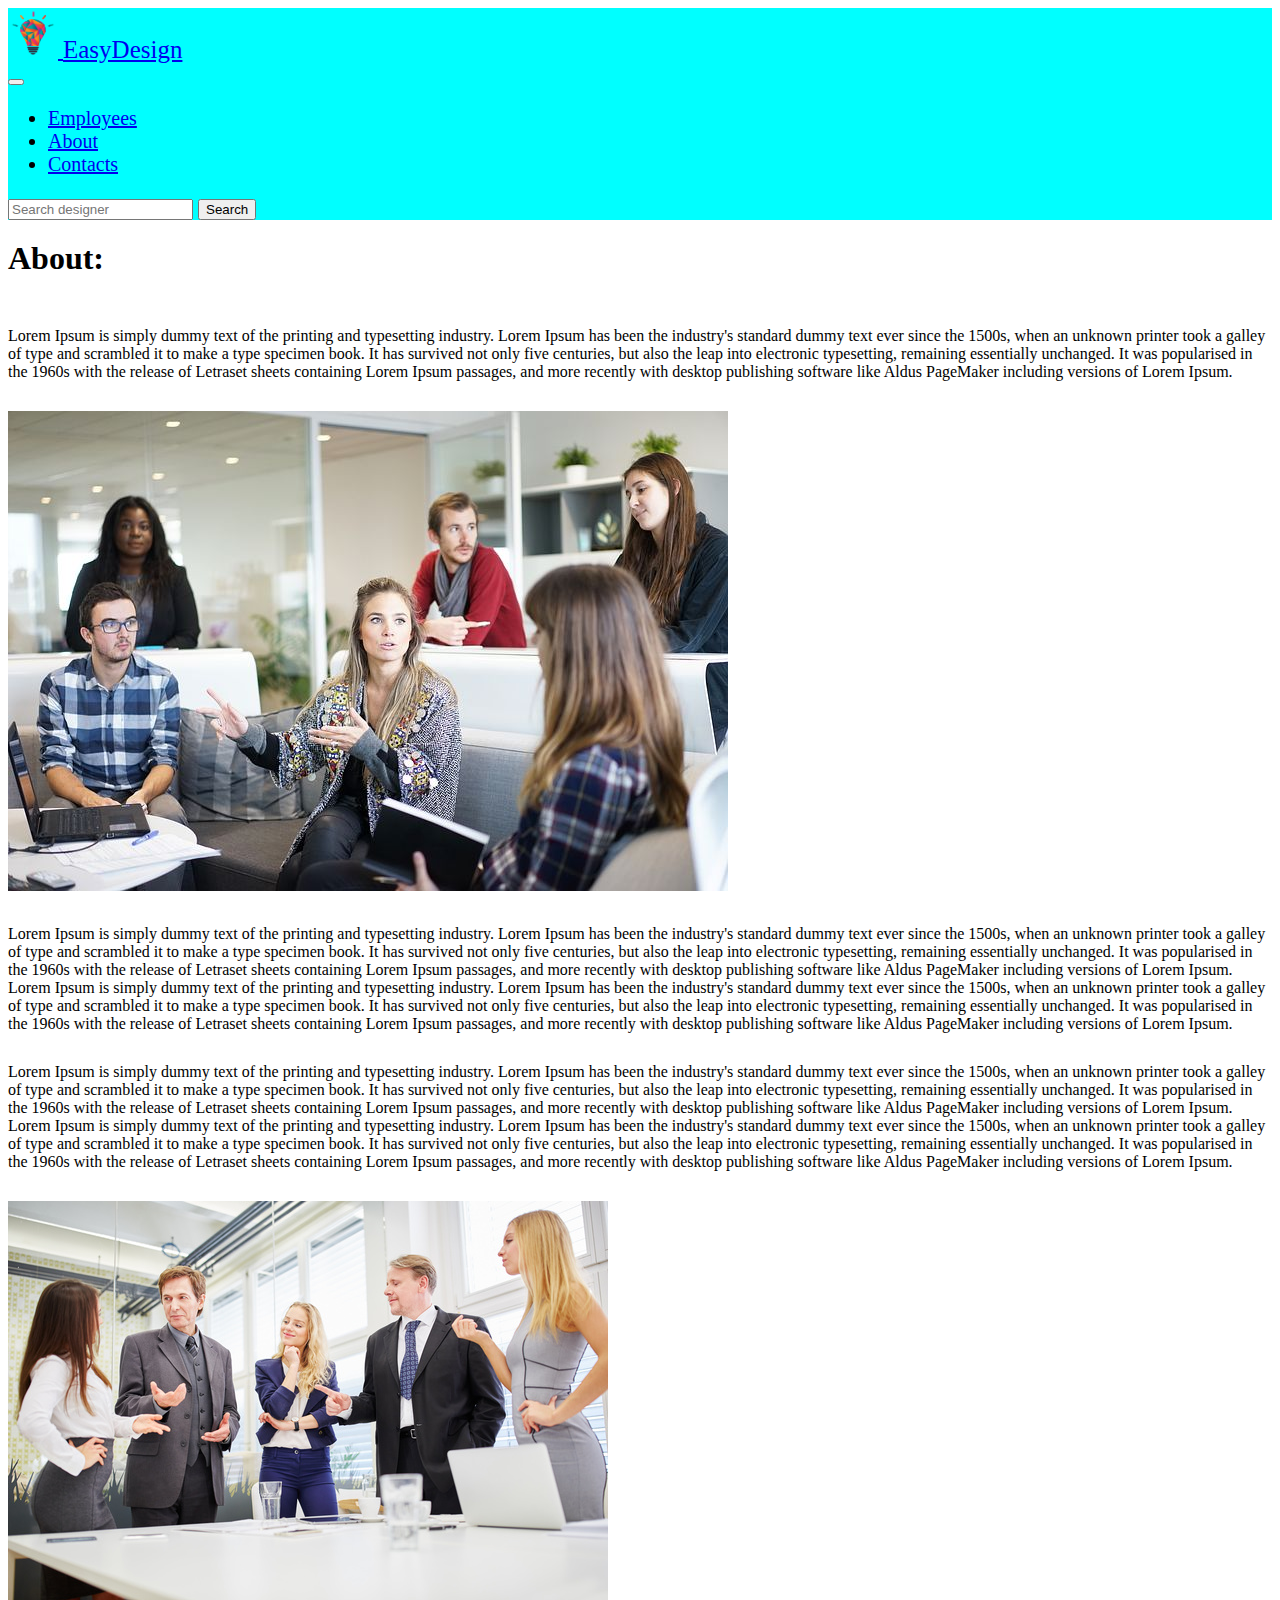
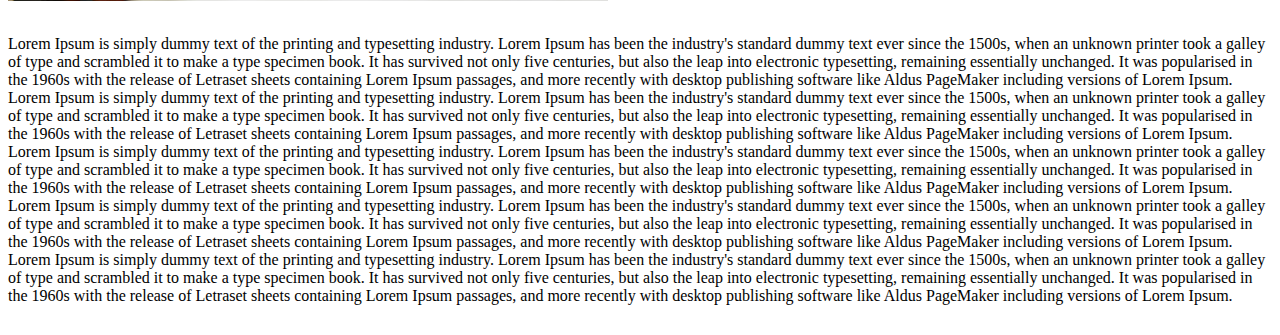
<file: about.html>
<!DOCTYPE html>
<html lang="en">
<head>
    <meta charset="UTF-8">
    <title>About</title>
    <link rel="icon" href="img/logo.png" type="image/icon type">

    <!-- CSS only -->
    <link href="https://cdn.jsdelivr.net/npm/bootstrap@5.1.3/dist/css/bootstrap.min.css" rel="stylesheet"
          integrity="sha384-1BmE4kWBq78iYhFldvKuhfTAU6auU8tT94WrHftjDbrCEXSU1oBoqyl2QvZ6jIW3" crossorigin="anonymous">

    <!-- JavaScript Bundle with Popper -->
    <script src="https://cdn.jsdelivr.net/npm/bootstrap@5.1.3/dist/js/bootstrap.bundle.min.js"
            integrity="sha384-ka7Sk0Gln4gmtz2MlQnikT1wXgYsOg+OMhuP+IlRH9sENBO0LRn5q+8nbTov4+1p"
            crossorigin="anonymous"></script>

    <link href="css.css" rel="stylesheet" type="text/css">

</head>
<body>
<header class="page-header">
    <nav class="navbar navbar-expand-lg navbar-light bg-light">
        <div class="container">

            <nav class="navbar navbar-light bg-light">
                <a class="navbar-brand" href="index.html">
                    <img src="img/logo.png" class="d-inline-block align-top logo" alt="">

                </a>
                <a class="navbar-brand web_name" href="index.html">
                    EasyDesign
                </a>
            </nav>

            <button class="navbar-toggler" type="button" data-bs-toggle="collapse"
                    data-bs-target="#navbarSupportedContent" aria-controls="navbarSupportedContent"
                    aria-expanded="false" aria-label="Toggle navigation">
                <span class="navbar-toggler-icon"></span>
            </button>
            <div class="collapse navbar-collapse" id="navbarSupportedContent">
                <ul class="navbar-nav me-auto mb-2 mb-lg-0">

                    <li class="nav-item">
                        <a class="nav-link" href="employees.html">Employees</a>
                    </li>
                    <li class="nav-item">
                        <a class="nav-link" href="about.html">About</a>
                    </li>
                    <li class="nav-item">
                        <a class="nav-link" href="contacts.html">Contacts</a>
                    </li>


                </ul>
                <form class="d-flex">
                    <input class="form-control me-2" type="search" placeholder="Search designer" aria-label="Search">
                    <button class="btn btn-outline-success" type="submit">Search</button>

                </form>
            </div>
        </div>
    </nav>
</header>


<section>
    <div class="container">
        <h1 class="container h1_title"> About: </h1>
        <div class="row align-items-center">
            <div class="col-12 margin_bottom">
                Lorem Ipsum is simply dummy text of the printing and typesetting industry.
                Lorem Ipsum has been the industry's standard dummy text ever since the 1500s,
                when an unknown printer took a galley of type and scrambled it to make a type specimen book.
                It has survived not only five centuries, but also the leap into electronic typesetting,
                remaining essentially unchanged. It was popularised in the 1960s with the release of Letraset sheets
                containing Lorem Ipsum passages, and more recently with desktop publishing software like Aldus PageMaker
                including versions of Lorem Ipsum.
            </div>
            <div class="col-xl-6 col-lg-12 margin_bottom">
                <img class="contacts_img w-100" src="img/about_1.jpg" alt="">
            </div>
            <div class="col-xl-6 col-lg-12 margin_bottom">
                Lorem Ipsum is simply dummy text of the printing and typesetting industry.
                Lorem Ipsum has been the industry's standard dummy text ever since the 1500s,
                when an unknown printer took a galley of type and scrambled it to make a type specimen book.
                It has survived not only five centuries, but also the leap into electronic typesetting,
                remaining essentially unchanged. It was popularised in the 1960s with the release of Letraset sheets
                containing Lorem Ipsum passages, and more recently with desktop publishing software like Aldus PageMaker
                including versions of Lorem Ipsum.
                Lorem Ipsum is simply dummy text of the printing and typesetting industry.
                Lorem Ipsum has been the industry's standard dummy text ever since the 1500s,
                when an unknown printer took a galley of type and scrambled it to make a type specimen book.
                It has survived not only five centuries, but also the leap into electronic typesetting,
                remaining essentially unchanged. It was popularised in the 1960s with the release of Letraset sheets
                containing Lorem Ipsum passages, and more recently with desktop publishing software like Aldus PageMaker
                including versions of Lorem Ipsum.
            </div>

            <div class="col-xl-6 col-lg-12 margin_bottom">
                Lorem Ipsum is simply dummy text of the printing and typesetting industry.
                Lorem Ipsum has been the industry's standard dummy text ever since the 1500s,
                when an unknown printer took a galley of type and scrambled it to make a type specimen book.
                It has survived not only five centuries, but also the leap into electronic typesetting,
                remaining essentially unchanged. It was popularised in the 1960s with the release of Letraset sheets
                containing Lorem Ipsum passages, and more recently with desktop publishing software like Aldus PageMaker
                including versions of Lorem Ipsum.
                Lorem Ipsum is simply dummy text of the printing and typesetting industry.
                Lorem Ipsum has been the industry's standard dummy text ever since the 1500s,
                when an unknown printer took a galley of type and scrambled it to make a type specimen book.
                It has survived not only five centuries, but also the leap into electronic typesetting,
                remaining essentially unchanged. It was popularised in the 1960s with the release of Letraset sheets
                containing Lorem Ipsum passages, and more recently with desktop publishing software like Aldus PageMaker
                including versions of Lorem Ipsum.
            </div>
            <div class="col-xl-6 col-lg-12 margin_bottom">
                <img class="contacts_img w-100" src="img/about_2.jpg" alt="">
            </div>
            <div class="col-12 margin_bottom">
                Lorem Ipsum is simply dummy text of the printing and typesetting industry.
                Lorem Ipsum has been the industry's standard dummy text ever since the 1500s,
                when an unknown printer took a galley of type and scrambled it to make a type specimen book.
                It has survived not only five centuries, but also the leap into electronic typesetting,
                remaining essentially unchanged. It was popularised in the 1960s with the release of Letraset sheets
                containing Lorem Ipsum passages, and more recently with desktop publishing software like Aldus PageMaker
                including versions of Lorem Ipsum.
                Lorem Ipsum is simply dummy text of the printing and typesetting industry.
                Lorem Ipsum has been the industry's standard dummy text ever since the 1500s,
                when an unknown printer took a galley of type and scrambled it to make a type specimen book.
                It has survived not only five centuries, but also the leap into electronic typesetting,
                remaining essentially unchanged. It was popularised in the 1960s with the release of Letraset sheets
                containing Lorem Ipsum passages, and more recently with desktop publishing software like Aldus PageMaker
                including versions of Lorem Ipsum.
                Lorem Ipsum is simply dummy text of the printing and typesetting industry.
                Lorem Ipsum has been the industry's standard dummy text ever since the 1500s,
                when an unknown printer took a galley of type and scrambled it to make a type specimen book.
                It has survived not only five centuries, but also the leap into electronic typesetting,
                remaining essentially unchanged. It was popularised in the 1960s with the release of Letraset sheets
                containing Lorem Ipsum passages, and more recently with desktop publishing software like Aldus PageMaker
                including versions of Lorem Ipsum.
                Lorem Ipsum is simply dummy text of the printing and typesetting industry.
                Lorem Ipsum has been the industry's standard dummy text ever since the 1500s,
                when an unknown printer took a galley of type and scrambled it to make a type specimen book.
                It has survived not only five centuries, but also the leap into electronic typesetting,
                remaining essentially unchanged. It was popularised in the 1960s with the release of Letraset sheets
                containing Lorem Ipsum passages, and more recently with desktop publishing software like Aldus PageMaker
                including versions of Lorem Ipsum.
                Lorem Ipsum is simply dummy text of the printing and typesetting industry.
                Lorem Ipsum has been the industry's standard dummy text ever since the 1500s,
                when an unknown printer took a galley of type and scrambled it to make a type specimen book.
                It has survived not only five centuries, but also the leap into electronic typesetting,
                remaining essentially unchanged. It was popularised in the 1960s with the release of Letraset sheets
                containing Lorem Ipsum passages, and more recently with desktop publishing software like Aldus PageMaker
                including versions of Lorem Ipsum.
            </div>
        </div>

    </div>
</section>

</body>
</html>
</file>
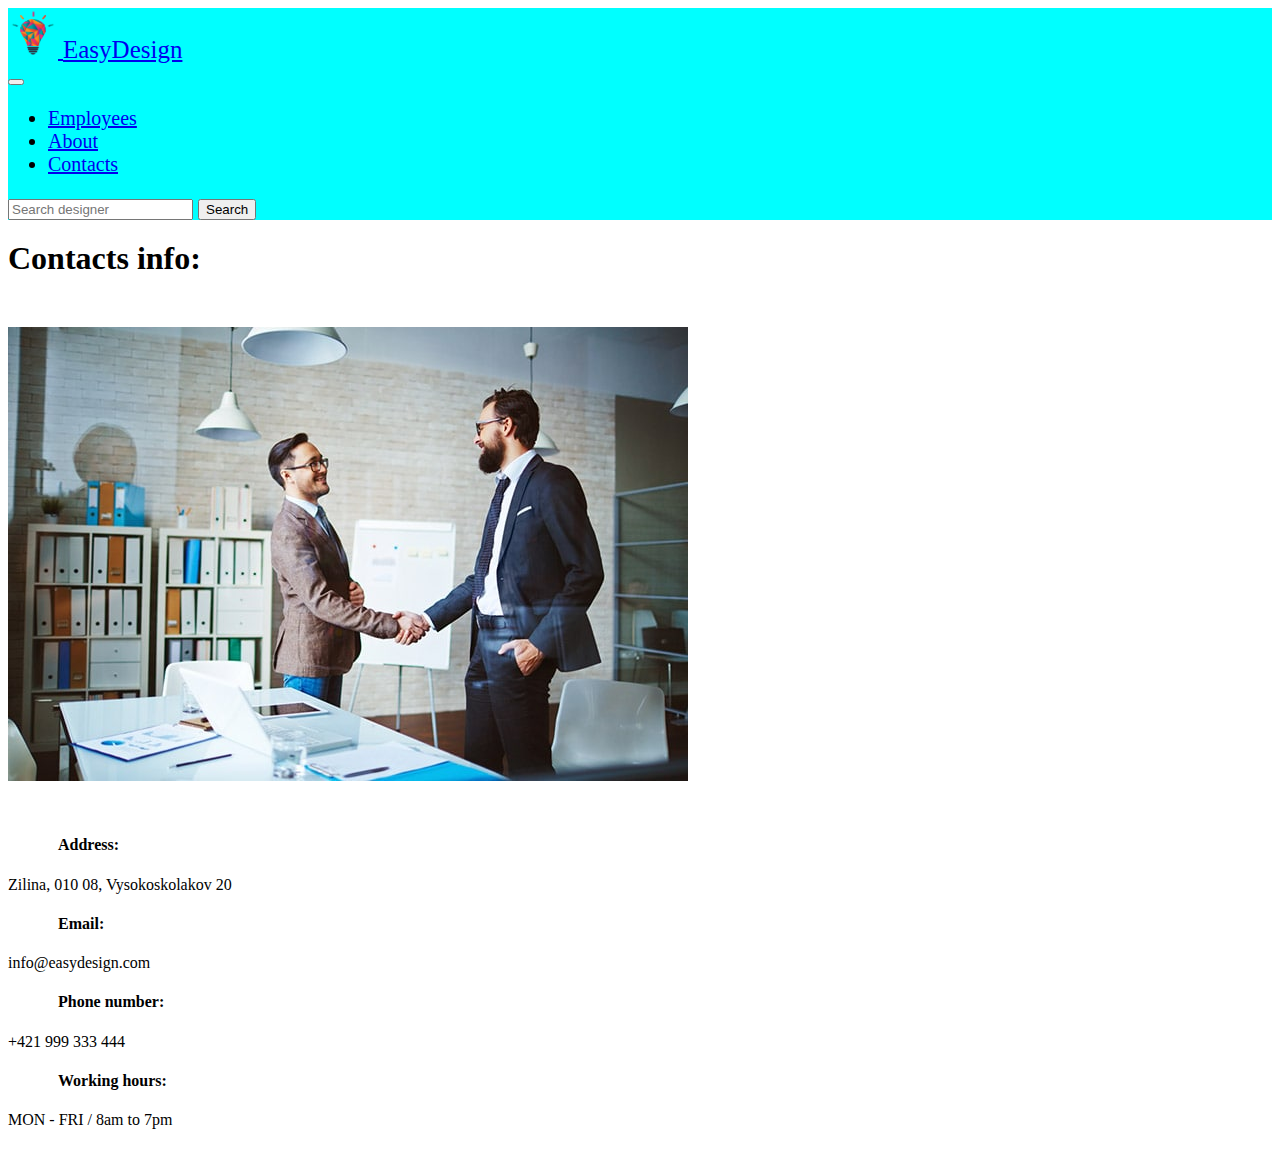
<file: contacts.html>
<!DOCTYPE html>
<html lang="en">
<head>
    <meta charset="UTF-8">
    <title>Contacts</title>
    <link rel="icon" href="img/logo.png" type="image/icon type">

    <!-- CSS only -->
    <link href="https://cdn.jsdelivr.net/npm/bootstrap@5.1.3/dist/css/bootstrap.min.css" rel="stylesheet"
          integrity="sha384-1BmE4kWBq78iYhFldvKuhfTAU6auU8tT94WrHftjDbrCEXSU1oBoqyl2QvZ6jIW3" crossorigin="anonymous">

    <!-- JavaScript Bundle with Popper -->
    <script src="https://cdn.jsdelivr.net/npm/bootstrap@5.1.3/dist/js/bootstrap.bundle.min.js"
            integrity="sha384-ka7Sk0Gln4gmtz2MlQnikT1wXgYsOg+OMhuP+IlRH9sENBO0LRn5q+8nbTov4+1p"
            crossorigin="anonymous"></script>

    <link href="css.css" rel="stylesheet" type="text/css">
    <meta charset="UTF-8">
    <title>Contacts</title>
</head>
<body>
<header class="page-header">
    <nav class="navbar navbar-expand-lg navbar-light bg-light">
        <div class="container">

            <nav class="navbar navbar-light bg-light">
                <a class="navbar-brand" href="index.html">
                    <img src="img/logo.png" class="d-inline-block align-top logo" alt="">

                </a>
                <a class="navbar-brand web_name" href="index.html">
                    EasyDesign
                </a>
            </nav>

            <button class="navbar-toggler" type="button" data-bs-toggle="collapse"
                    data-bs-target="#navbarSupportedContent" aria-controls="navbarSupportedContent"
                    aria-expanded="false" aria-label="Toggle navigation">
                <span class="navbar-toggler-icon"></span>
            </button>
            <div class="collapse navbar-collapse" id="navbarSupportedContent">
                <ul class="navbar-nav me-auto mb-2 mb-lg-0">

                    <li class="nav-item">
                        <a class="nav-link" href="employees.html">Employees</a>
                    </li>
                    <li class="nav-item">
                        <a class="nav-link" href="about.html">About</a>
                    </li>
                    <li class="nav-item">
                        <a class="nav-link" href="contacts.html">Contacts</a>
                    </li>

                </ul>
                <form class="d-flex">
                    <input class="form-control me-2" type="search" placeholder="Search designer" aria-label="Search">
                    <button class="btn btn-outline-success" type="submit">Search</button>

                </form>
            </div>
        </div>
    </nav>
</header>


<section>
    <div class="container">
        <h1 class="h1_title">Contacts info: </h1>
        <div class="row align-items-center">
            <div class="col-xl-6 col-lg-12">
                <img class="w-100 margin_bottom" src="img/contacts_img.jpg" alt = "">
            </div>
            <div class="col-xl-6 col-lg-12 margin_bottom">
                <div class="row">
                    <h4 class="col h4_contacts"> Address:</h4>
                    <div class="col"> Zilina, 010 08, Vysokoskolakov 20</div>
                </div>
                <div class="row">
                    <h4 class="col h4_contacts"> Email:</h4>
                    <div class="col"> info@easydesign.com</div>
                </div>
                <div class="row">
                    <h4 class="col h4_contacts"> Phone number:</h4>
                    <div class="col"> +421 999 333 444</div>
                </div>
                <div class="row">
                    <h4 class="col h4_contacts"> Working hours:</h4>
                    <div class="col"> MON - FRI / 8am to 7pm</div>
                </div>
            </div>
        </div>

    </div>
</section>
</body>
</html>
</file>
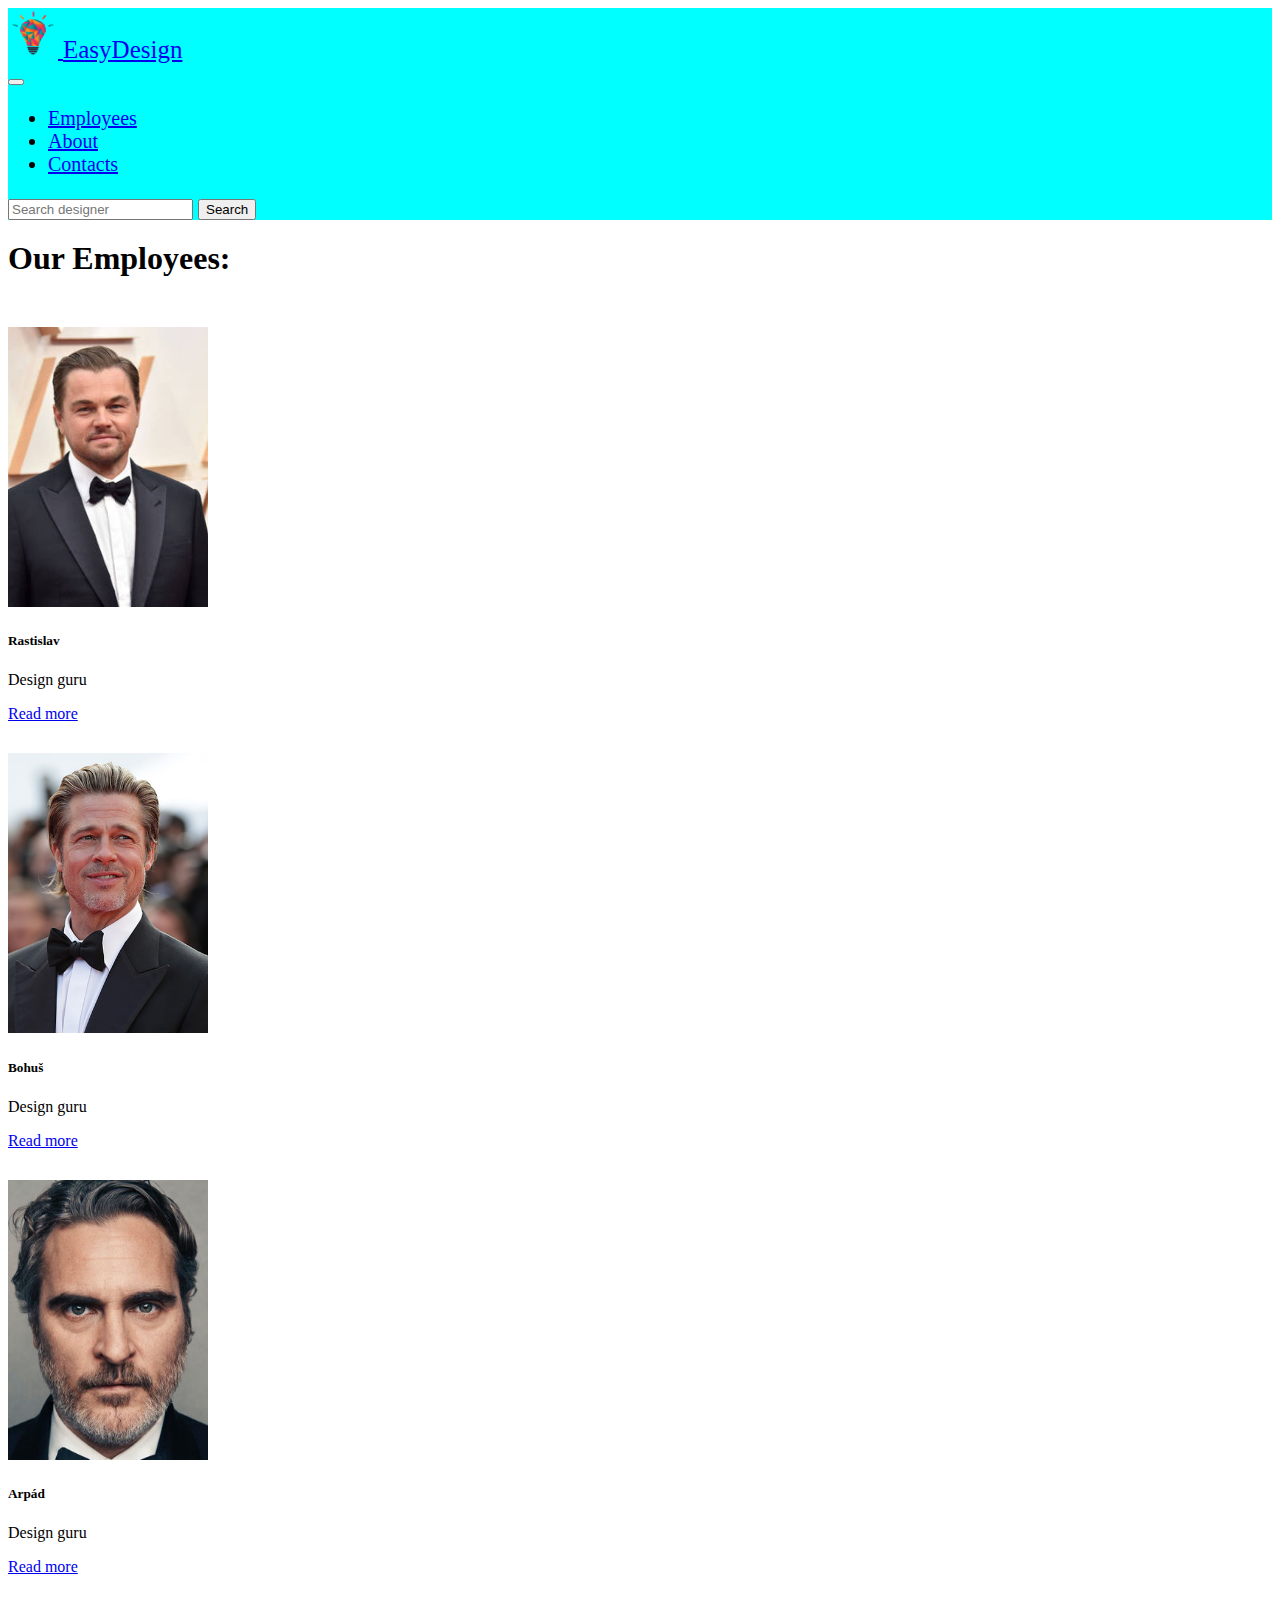
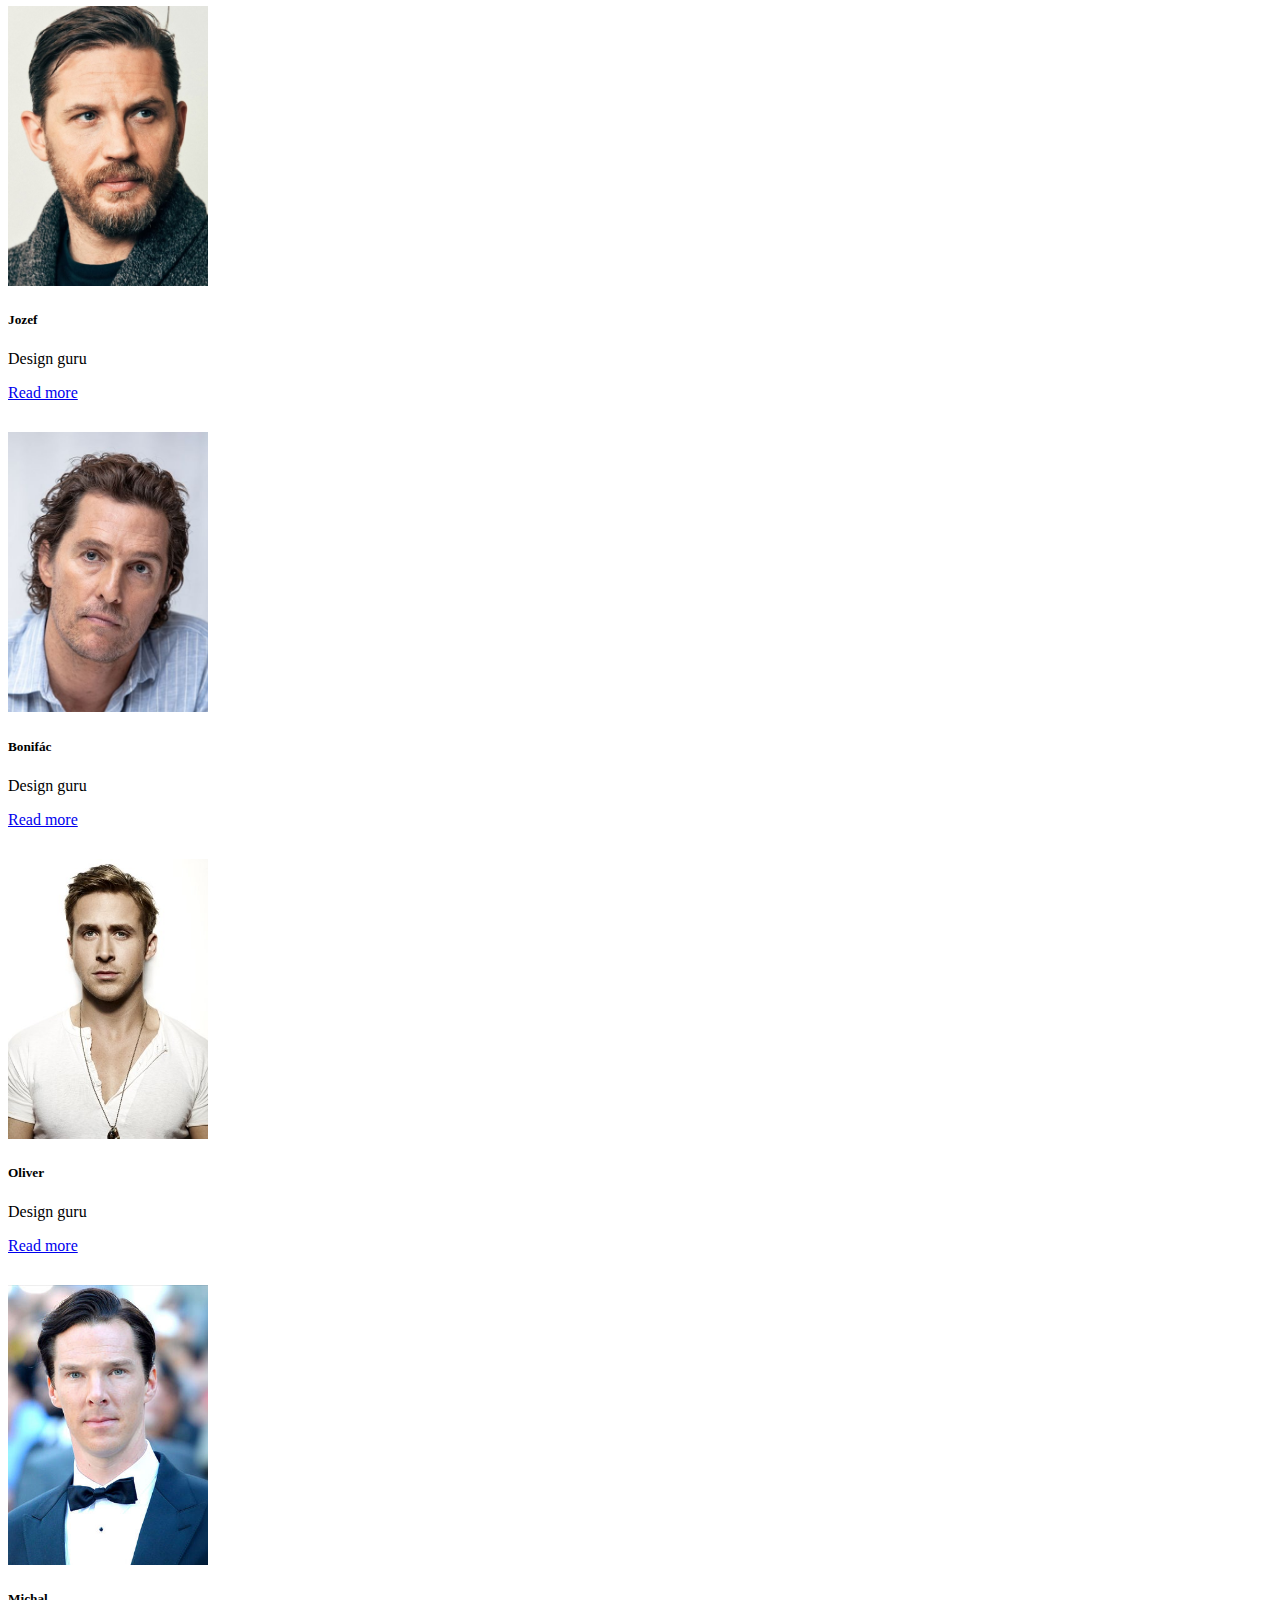
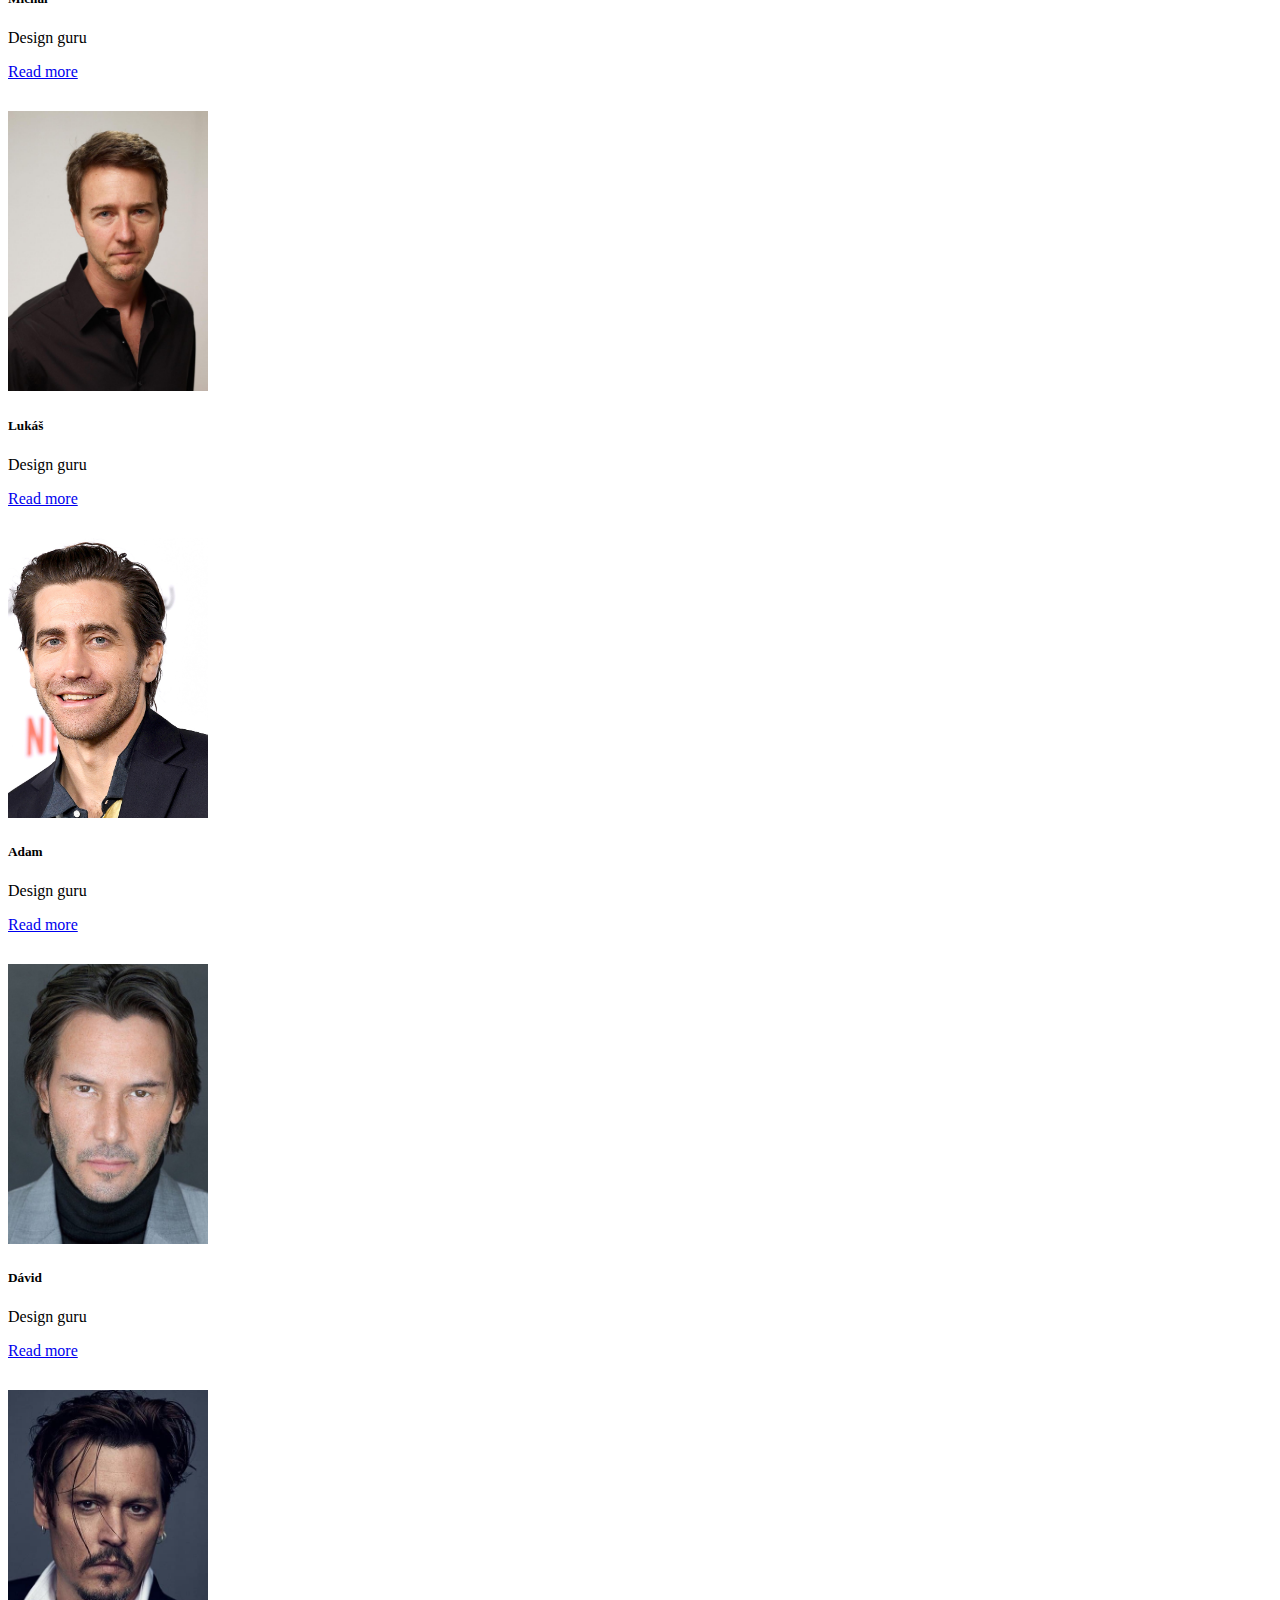
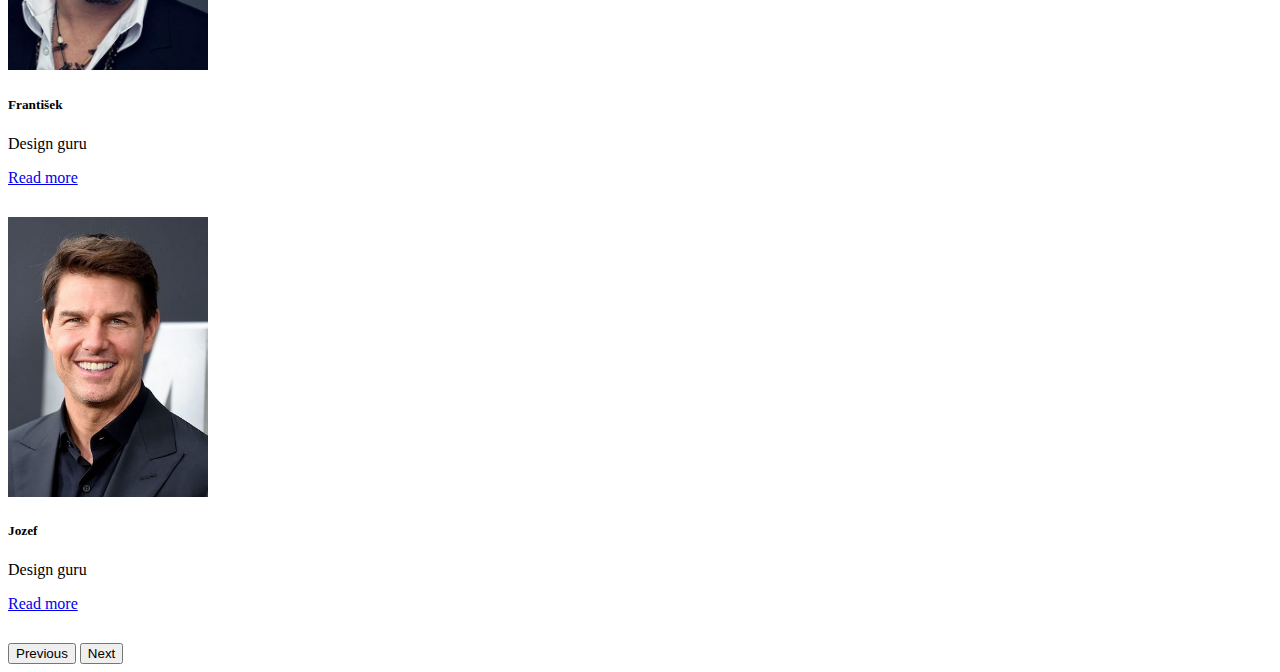
<file: employees.html>
<!DOCTYPE html>
<html lang="en">
<head>
    <meta charset="UTF-8">
    <title>Employees</title>
    <link rel="icon" href="img/logo.png" type="image/icon type">

    <!-- CSS only -->
    <link href="https://cdn.jsdelivr.net/npm/bootstrap@5.1.3/dist/css/bootstrap.min.css" rel="stylesheet"
          integrity="sha384-1BmE4kWBq78iYhFldvKuhfTAU6auU8tT94WrHftjDbrCEXSU1oBoqyl2QvZ6jIW3" crossorigin="anonymous">

    <!-- JavaScript Bundle with Popper -->
    <script src="https://cdn.jsdelivr.net/npm/bootstrap@5.1.3/dist/js/bootstrap.bundle.min.js"
            integrity="sha384-ka7Sk0Gln4gmtz2MlQnikT1wXgYsOg+OMhuP+IlRH9sENBO0LRn5q+8nbTov4+1p"
            crossorigin="anonymous"></script>

    <link href="css.css" rel="stylesheet" type="text/css">

</head>
<body>
<header class="page-header">
    <nav class="navbar navbar-expand-lg navbar-light bg-light">
        <div class="container">

            <nav class="navbar navbar-light bg-light">
                <a class="navbar-brand" href="index.html">
                    <img src="img/logo.png" class="d-inline-block align-top logo" alt="">

                </a>
                <a class="navbar-brand web_name" href="index.html">
                    EasyDesign
                </a>
            </nav>

            <button class="navbar-toggler" type="button" data-bs-toggle="collapse"
                    data-bs-target="#navbarSupportedContent" aria-controls="navbarSupportedContent"
                    aria-expanded="false" aria-label="Toggle navigation">
                <span class="navbar-toggler-icon"></span>
            </button>
            <div class="collapse navbar-collapse" id="navbarSupportedContent">
                <ul class="navbar-nav me-auto mb-2 mb-lg-0">

                    <li class="nav-item">
                        <a class="nav-link" href="employees.html">Employees</a>
                    </li>
                    <li class="nav-item">
                        <a class="nav-link" href="about.html">About</a>
                    </li>
                    <li class="nav-item">
                        <a class="nav-link" href="contacts.html">Contacts</a>
                    </li>


                </ul>
                <form class="d-flex">
                    <input class="form-control me-2" type="search" placeholder="Search designer" aria-label="Search">
                    <button class="btn btn-outline-success" type="submit">Search</button>

                </form>
            </div>
        </div>
    </nav>
</header>

<h1 class="container h1_title"> Our Employees: </h1>

<section>
    <div class="container">
        <div id="carouselExampleControls" class="carousel slide" data-bs-ride="carousel">
            <div class="carousel-inner">
                <div class="carousel-item active">
                    <div class="row justify-content-between">
                        <div class="col col-md-6 col-lg">
                            <div class="card ">
                                <img src="img/employees/1.jpg" class="card-img-top container" alt="...">
                                <div class="card-body">
                                    <h5 class="card-title">Rastislav</h5>
                                    <p class="card-text">Design guru</p>
                                    <a href="#" class="btn btn-primary">Read more</a>
                                </div>
                            </div>
                        </div>
                        <div class="col col-md-6 col-lg">
                            <div class="card ">
                                <img src="img/employees/2.jpg" class="card-img-top container" alt="...">
                                <div class="card-body">
                                    <h5 class="card-title">Bohuš</h5>
                                    <p class="card-text">Design guru</p>
                                    <a href="#" class="btn btn-primary">Read more</a>
                                </div>
                            </div>
                        </div>
                        <div class="col col-md-6 col-lg">
                            <div class="card ">
                                <img src="img/employees/3.jfif" class="card-img-top container" alt="...">
                                <div class="card-body">
                                    <h5 class="card-title">Arpád</h5>
                                    <p class="card-text">Design guru</p>
                                    <a href="#" class="btn btn-primary">Read more</a>
                                </div>
                            </div>
                        </div>
                        <div class="col col-md-6 col-lg">
                            <div class="card ">
                                <img src="img/employees/4.jpg" class="card-img-top container" alt="...">
                                <div class="card-body">
                                    <h5 class="card-title">Jozef</h5>
                                    <p class="card-text">Design guru</p>
                                    <a href="#" class="btn btn-primary">Read more</a>
                                </div>
                            </div>
                        </div>
                    </div>
                </div>
                <div class="carousel-item">
                    <div class="row justify-content-between">
                        <div class="col col-md-6 col-lg">
                            <div class="card ">
                                <img src="img/employees/5.jpg" class="card-img-top container" alt="...">
                                <div class="card-body">
                                    <h5 class="card-title">Bonifác</h5>
                                    <p class="card-text">Design guru</p>
                                    <a href="#" class="btn btn-primary">Read more</a>
                                </div>
                            </div>
                        </div>
                        <div class="col col-md-6 col-lg">
                            <div class="card ">
                                <img src="img/employees/6.jpg" class="card-img-top container" alt="...">
                                <div class="card-body">
                                    <h5 class="card-title">Oliver</h5>
                                    <p class="card-text">Design guru</p>
                                    <a href="#" class="btn btn-primary">Read more</a>
                                </div>
                            </div>
                        </div>
                        <div class="col col-md-6 col-lg">
                            <div class="card ">
                                <img src="img/employees/7.jpg" class="card-img-top container" alt="...">
                                <div class="card-body">
                                    <h5 class="card-title">Michal</h5>
                                    <p class="card-text">Design guru</p>
                                    <a href="#" class="btn btn-primary">Read more</a>
                                </div>
                            </div>
                        </div>
                        <div class="col col-md-6 col-lg">
                            <div class="card ">
                                <img src="img/employees/8.jpeg" class="card-img-top container" alt="...">
                                <div class="card-body">
                                    <h5 class="card-title">Lukáš</h5>
                                    <p class="card-text">Design guru</p>
                                    <a href="#" class="btn btn-primary">Read more</a>
                                </div>
                            </div>
                        </div>
                    </div>
                </div>
                <div class="carousel-item">
                    <div class="row justify-content-between">
                        <div class="col col-md-6 col-lg">
                            <div class="card ">
                                <img src="img/employees/9.jpg" class="card-img-top container" alt="...">
                                <div class="card-body">
                                    <h5 class="card-title">Adam</h5>
                                    <p class="card-text">Design guru</p>
                                    <a href="#" class="btn btn-primary">Read more</a>
                                </div>
                            </div>
                        </div>
                        <div class="col col-md-6 col-lg">
                            <div class="card ">
                                <img src="img/employees/10.jpg" class="card-img-top container" alt="...">
                                <div class="card-body">
                                    <h5 class="card-title">Dávid</h5>
                                    <p class="card-text">Design guru</p>
                                    <a href="#" class="btn btn-primary">Read more</a>
                                </div>
                            </div>
                        </div>
                        <div class="col col-md-6 col-lg">
                            <div class="card ">
                                <img src="img/employees/11.jpeg" class="card-img-top container" alt="...">
                                <div class="card-body">
                                    <h5 class="card-title">František</h5>
                                    <p class="card-text">Design guru</p>
                                    <a href="#" class="btn btn-primary">Read more</a>
                                </div>
                            </div>
                        </div>
                        <div class="col col-md-6 col-lg">
                            <div class="card ">
                                <img src="img/employees/12.jpg" class="card-img-top container" alt="...">
                                <div class="card-body">
                                    <h5 class="card-title">Jozef</h5>
                                    <p class="card-text">Design guru</p>
                                    <a href="#" class="btn btn-primary">Read more</a>
                                </div>
                            </div>
                        </div>
                    </div>
                </div>
            </div>
            <button class="carousel-control-prev container" type="button" data-bs-target="#carouselExampleControls"
                    data-bs-slide="prev">
                <span class="carousel-control-prev-icon" aria-hidden="true"></span>
                <span class="visually-hidden">Previous</span>
            </button>
            <button class="carousel-control-next container" type="button" data-bs-target="#carouselExampleControls"
                    data-bs-slide="next">
                <span class="carousel-control-next-icon" aria-hidden="true"></span>
                <span class="visually-hidden">Next</span>
            </button>
        </div>

    </div>

</section>

</body>
</html>
</file>
<file: css.css>
.logo {width: 50px; height:50px; }
.nav-link:hover {text-decoration: underline;}
.web_name{font-size: 25px}
.navbar{
    font-size: 20px;
    background-color:aqua !important;
}

.video_full_screen {
    width: 100%;
    height: 100%;
}
.carousel-caption {
    transform: translateY(-50%);
    bottom: initial;
    top: 35%;

}

.carousel-control-prev-icon {
    background-image: url("arrow-left-circle-fill.svg");
}
.carousel-control-next-icon {
    background-image: url("arrow-right-circle-fill.svg");

}
.carousel-control-next{  right: -15%;  }
.carousel-control-prev {    left: -15%; }
.video_main_text {
    font-weight: 600;
    font-style: italic;
    opacity: 0.6;
    color: aqua;
}
.h1_title {
    margin-top: 20px;
    margin-bottom: 50px;

}
.h4_contacts {
    text-align: left;
    margin-left: 50px;

}
.card-img-top {
    width: 300px;
    height: 400px;
    object-fit: cover;
}
.margin_bottom {
    margin-bottom: 30px;
}
.card {
    width: 300px;
    margin-bottom: 30px;

}

@media screen and (min-width : 576px)
{
    .video_main_text
    {
        font-size: 35px!important;
    }
    .card {
        width: 200px;
    }
    .card-img-top {
        width: 200px;
        height: 280px;
        object-fit: cover;
    }
}
@media screen and (min-width : 768px)
{
    .video_main_text
    {
        font-size: 55px!important;
    }
    .card {
        width: 200px;

    }
    .card-img-top {
        width: 200px;
        height: 280px;
        object-fit: cover;
    }
}
@media screen and (min-width : 992px)
{
    .video_main_text
    {
        font-size: 80px!important;
    }
    .card {
        width: 200px;
    }
    .card-img-top {
        width: 200px;
        height: 280px;
        object-fit: cover;
    }
}
@media screen and (min-width : 1400px)
{
    .video_main_text
    {
        font-size: 110px!important;
    }
    .card-img-top {
        width: 300px;
        height: 400px;
        object-fit: cover;
    }
    .card {
        width: 300px;
        margin-bottom: 30px;

    }

}
</file>
